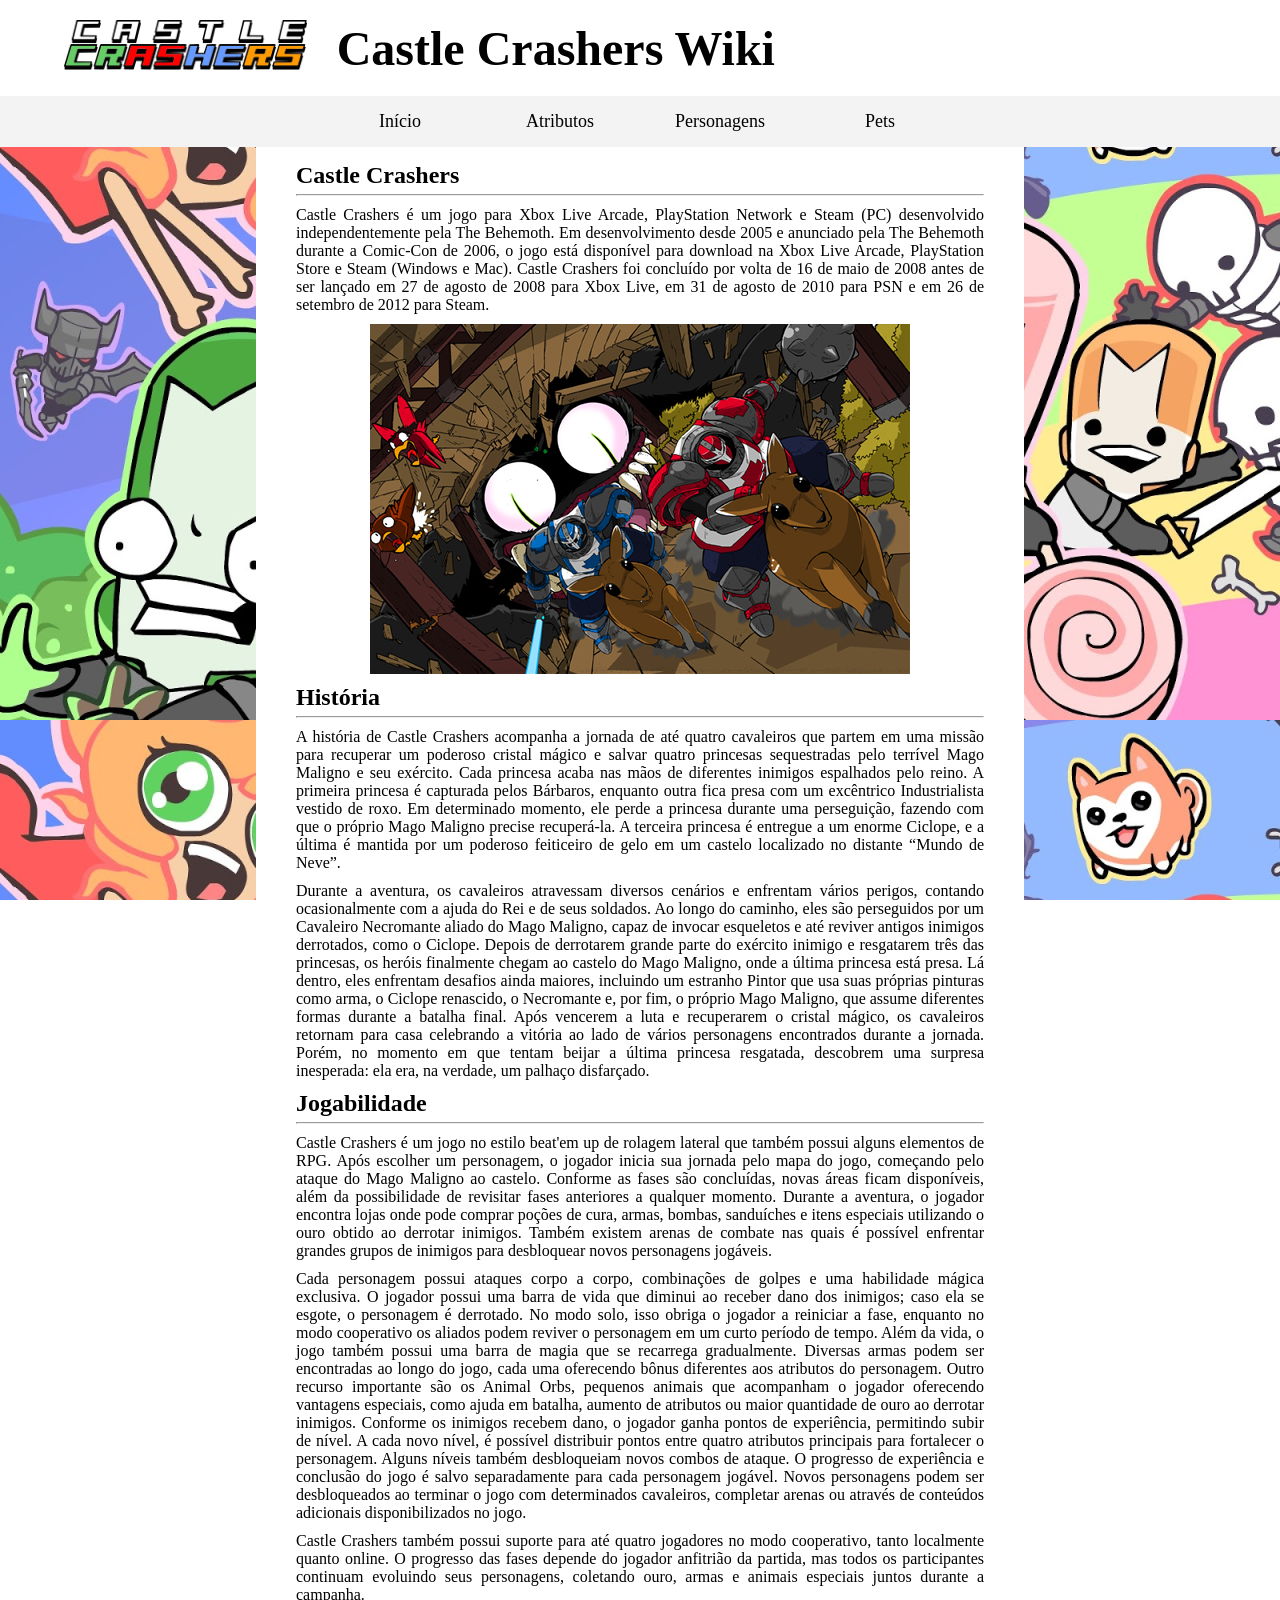
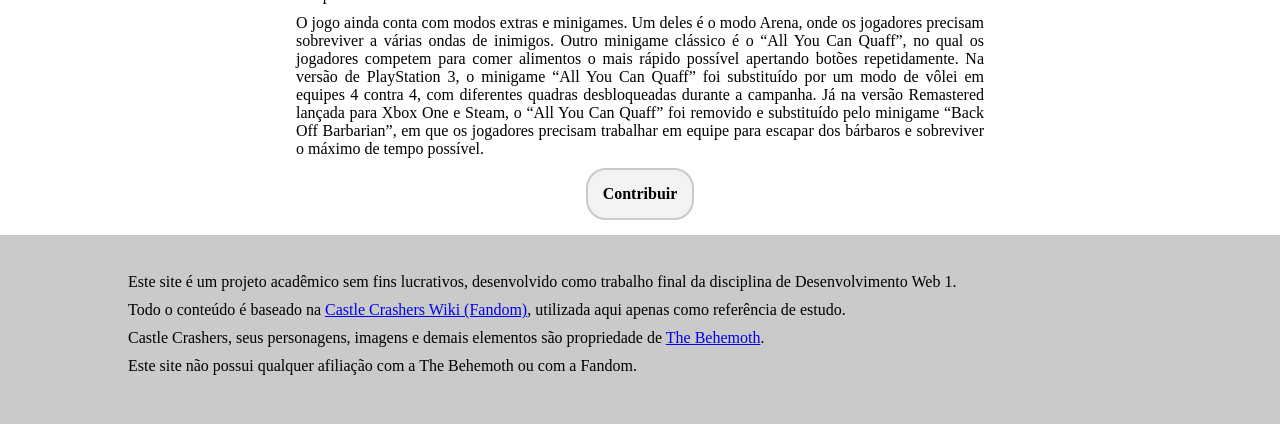
<file: index.html>
<!DOCTYPE html>
<html>
<head>
    <meta charset = "UTF-8">
    <title>Castle Crashers Wiki</title>
    <link rel = "icon" href = "imagens/icone.webp">
    <link rel = "stylesheet" href = "index.css">
</head>
<body>
    
    <header>
        <a href="index.html"><img src="imagens/logo.png" height="50"></a>
        <h1>Castle Crashers Wiki</h1>
    </header>

    <nav>
        <a href="index.html" class="botao">Início</a> 
        <a href="atributos.html" class="botao">Atributos</a>
        <a href="personagens.html" class="botao">Personagens</a>
        <a href="pets.html" class="botao">Pets</a>
    </nav>

    <main>
        <section>
            <h2>Castle Crashers</h2>
            <hr>
            <p>
            Castle Crashers é um jogo para Xbox Live Arcade, PlayStation Network e Steam (PC) desenvolvido independentemente pela The Behemoth. Em desenvolvimento desde 2005 e anunciado pela The Behemoth durante a Comic-Con de 2006, o jogo está disponível para download na Xbox Live Arcade, PlayStation Store e Steam (Windows e Mac). Castle Crashers foi concluído por volta de 16 de maio de 2008 antes de ser lançado em 27 de agosto de 2008 para Xbox Live, em 31 de agosto de 2010 para PSN e em 26 de setembro de 2012 para Steam.
            </p>
            <figure>
                <img src="imagens/imagem-da-pagina-principal.jpg" alt="Imagem ilustrativa de uma fase do jogo com os cavaleiros azul e vermelho em cima de cervos com um vilão do jogo perseguindo eles.">
            </figure>
        </section>

        <section>
            <h2>História</h2>
            <hr>
            <p>
                A história de Castle Crashers acompanha a jornada de até quatro cavaleiros que partem em uma missão para recuperar um poderoso cristal mágico e salvar quatro princesas sequestradas pelo terrível Mago Maligno e seu exército. Cada princesa acaba nas mãos de diferentes inimigos espalhados pelo reino. A primeira princesa é capturada pelos Bárbaros, enquanto outra fica presa com um excêntrico Industrialista vestido de roxo. Em determinado momento, ele perde a princesa durante uma perseguição, fazendo com que o próprio Mago Maligno precise recuperá-la. A terceira princesa é entregue a um enorme Ciclope, e a última é mantida por um poderoso feiticeiro de gelo em um castelo localizado no distante “Mundo de Neve”.
            </p>
            <p>
                Durante a aventura, os cavaleiros atravessam diversos cenários e enfrentam vários perigos, contando ocasionalmente com a ajuda do Rei e de seus soldados. Ao longo do caminho, eles são perseguidos por um Cavaleiro Necromante aliado do Mago Maligno, capaz de invocar esqueletos e até reviver antigos inimigos derrotados, como o Ciclope. Depois de derrotarem grande parte do exército inimigo e resgatarem três das princesas, os heróis finalmente chegam ao castelo do Mago Maligno, onde a última princesa está presa. Lá dentro, eles enfrentam desafios ainda maiores, incluindo um estranho Pintor que usa suas próprias pinturas como arma, o Ciclope renascido, o Necromante e, por fim, o próprio Mago Maligno, que assume diferentes formas durante a batalha final. Após vencerem a luta e recuperarem o cristal mágico, os cavaleiros retornam para casa celebrando a vitória ao lado de vários personagens encontrados durante a jornada. Porém, no momento em que tentam beijar a última princesa resgatada, descobrem uma surpresa inesperada: ela era, na verdade, um palhaço disfarçado.
            </p>
        </section>

        <section>
            <h2>Jogabilidade</h2>
            <hr>
            <p>
                Castle Crashers é um jogo no estilo beat'em up de rolagem lateral que também possui alguns elementos de RPG. Após escolher um personagem, o jogador inicia sua jornada pelo mapa do jogo, começando pelo ataque do Mago Maligno ao castelo. Conforme as fases são concluídas, novas áreas ficam disponíveis, além da possibilidade de revisitar fases anteriores a qualquer momento. Durante a aventura, o jogador encontra lojas onde pode comprar poções de cura, armas, bombas, sanduíches e itens especiais utilizando o ouro obtido ao derrotar inimigos. Também existem arenas de combate nas quais é possível enfrentar grandes grupos de inimigos para desbloquear novos personagens jogáveis.
            </p>
            <p>
                Cada personagem possui ataques corpo a corpo, combinações de golpes e uma habilidade mágica exclusiva. O jogador possui uma barra de vida que diminui ao receber dano dos inimigos; caso ela se esgote, o personagem é derrotado. No modo solo, isso obriga o jogador a reiniciar a fase, enquanto no modo cooperativo os aliados podem reviver o personagem em um curto período de tempo. Além da vida, o jogo também possui uma barra de magia que se recarrega gradualmente. Diversas armas podem ser encontradas ao longo do jogo, cada uma oferecendo bônus diferentes aos atributos do personagem. Outro recurso importante são os Animal Orbs, pequenos animais que acompanham o jogador oferecendo vantagens especiais, como ajuda em batalha, aumento de atributos ou maior quantidade de ouro ao derrotar inimigos. Conforme os inimigos recebem dano, o jogador ganha pontos de experiência, permitindo subir de nível. A cada novo nível, é possível distribuir pontos entre quatro atributos principais para fortalecer o personagem. Alguns níveis também desbloqueiam novos combos de ataque. O progresso de experiência e conclusão do jogo é salvo separadamente para cada personagem jogável. Novos personagens podem ser desbloqueados ao terminar o jogo com determinados cavaleiros, completar arenas ou através de conteúdos adicionais disponibilizados no jogo.
            </p>
            <p>
                Castle Crashers também possui suporte para até quatro jogadores no modo cooperativo, tanto localmente quanto online. O progresso das fases depende do jogador anfitrião da partida, mas todos os participantes continuam evoluindo seus personagens, coletando ouro, armas e animais especiais juntos durante a campanha.
            </p>
            <p>
                O jogo ainda conta com modos extras e minigames. Um deles é o modo Arena, onde os jogadores precisam sobreviver a várias ondas de inimigos. Outro minigame clássico é o “All You Can Quaff”, no qual os jogadores competem para comer alimentos o mais rápido possível apertando botões repetidamente. Na versão de PlayStation 3, o minigame “All You Can Quaff” foi substituído por um modo de vôlei em equipes 4 contra 4, com diferentes quadras desbloqueadas durante a campanha. Já na versão Remastered lançada para Xbox One e Steam, o “All You Can Quaff” foi removido e substituído pelo minigame “Back Off Barbarian”, em que os jogadores precisam trabalhar em equipe para escapar dos bárbaros e sobreviver o máximo de tempo possível.
            </p>
        </section>

        <div class="contribuicao">
            <a href = "cadastro.html">Contribuir</a>
        </div>
    </main>

    <footer>
        <p>Este site é um projeto acadêmico sem fins lucrativos, desenvolvido como trabalho final da disciplina de Desenvolvimento Web 1.</p>
        <p>Todo o conteúdo é baseado na <a href="https://castlecrashers.fandom.com/wiki/Castle_Crashers_Wiki" target="_blank">Castle Crashers Wiki (Fandom)</a>, utilizada aqui apenas como referência de estudo.</p>
        <p>Castle Crashers, seus personagens, imagens e demais elementos são propriedade de <a href="https://www.thebehemoth.com/" target="_blank">The Behemoth</a>.</p>
        <p>Este site não possui qualquer afiliação com a The Behemoth ou com a Fandom.</p>
    </footer>

</body>
</html>
</file>
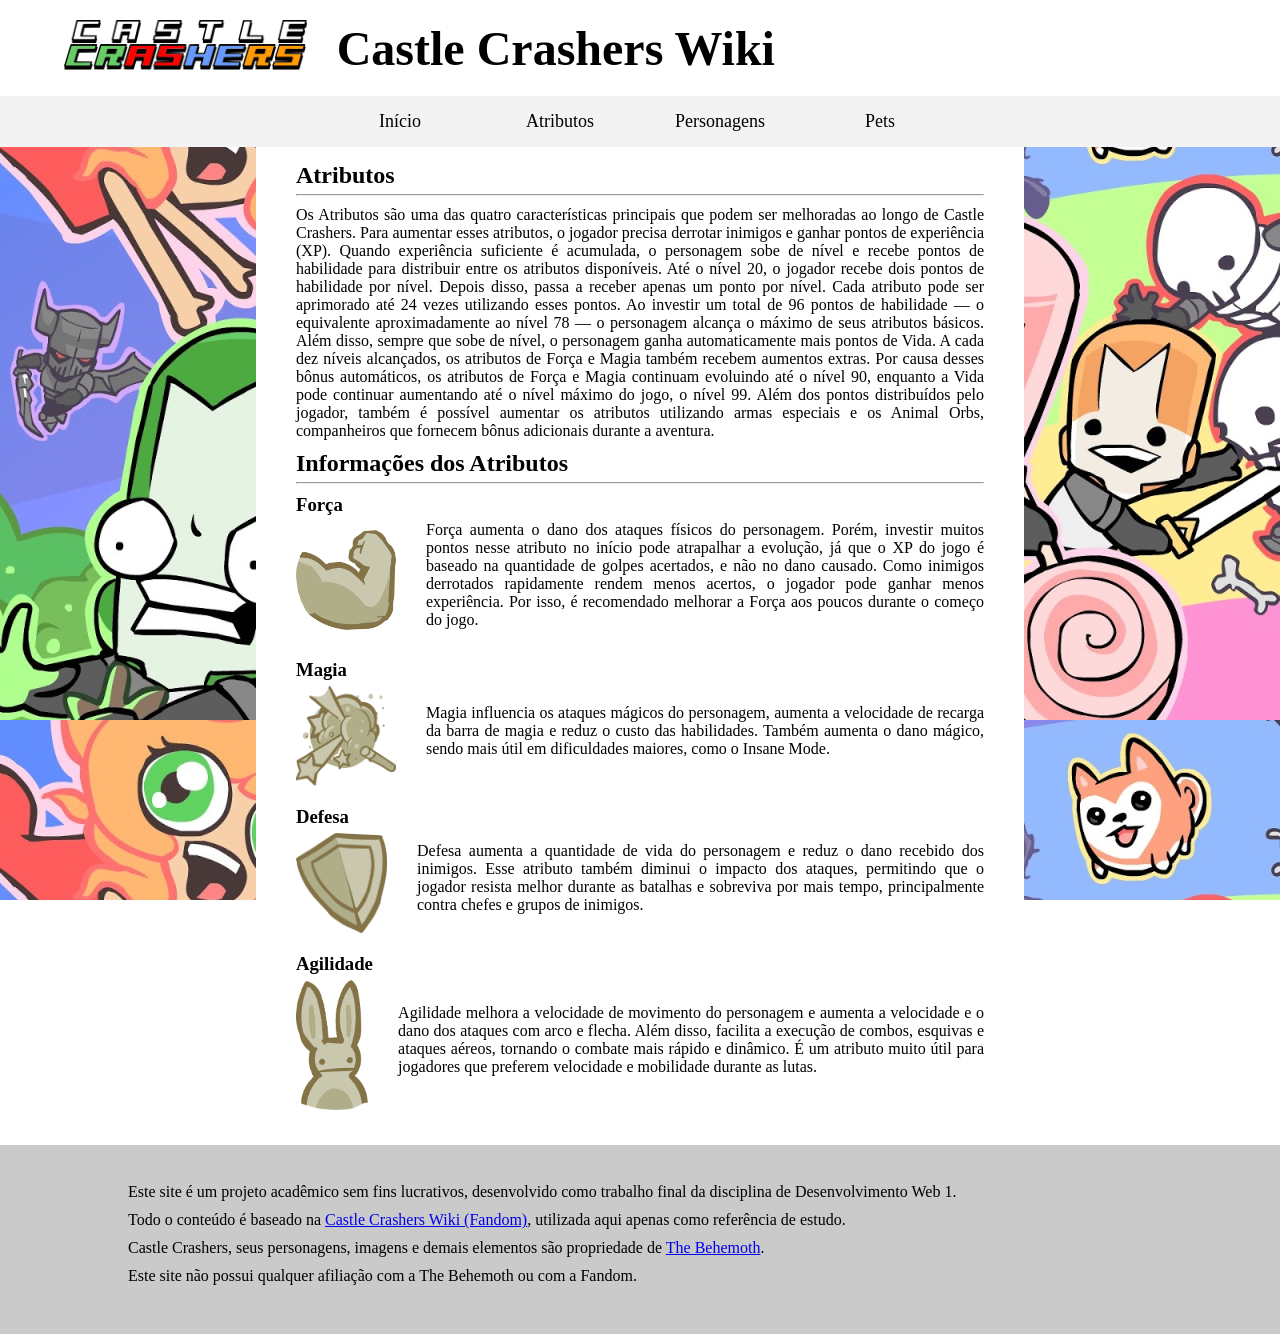
<file: atributos.html>
<!DOCTYPE html>
<html>
<head>
    <meta charset = "UTF-8">
    <title>Castle Crashers Wiki | Atributos</title>
    <link rel = "icon" href = "imagens/icone.webp">
    <link rel = "stylesheet" href = "atributos.css">
</head>
<body>

    <header>
        <a href="index.html"><img src="imagens/logo.png" height="50"></a>
        <h1>Castle Crashers Wiki</h1>
    </header>

    <nav>
        <a href="index.html" class = "botao">Início</a>
        <a href="atributos.html" class="botao">Atributos</a>
        <a href="personagens.html" class = "botao">Personagens</a>
        <a href="pets.html" class = "botao">Pets</a>
    </nav>

    <main>

        <section>
            <h2>Atributos</h2>
            <hr>
            <p>
                Os Atributos são uma das quatro características principais que podem ser melhoradas ao longo de Castle Crashers. Para aumentar esses atributos, o jogador precisa derrotar inimigos e ganhar pontos de experiência (XP). Quando experiência suficiente é acumulada, o personagem sobe de nível e recebe pontos de habilidade para distribuir entre os atributos disponíveis. Até o nível 20, o jogador recebe dois pontos de habilidade por nível. Depois disso, passa a receber apenas um ponto por nível. Cada atributo pode ser aprimorado até 24 vezes utilizando esses pontos. Ao investir um total de 96 pontos de habilidade — o equivalente aproximadamente ao nível 78 — o personagem alcança o máximo de seus atributos básicos. Além disso, sempre que sobe de nível, o personagem ganha automaticamente mais pontos de Vida. A cada dez níveis alcançados, os atributos de Força e Magia também recebem aumentos extras. Por causa desses bônus automáticos, os atributos de Força e Magia continuam evoluindo até o nível 90, enquanto a Vida pode continuar aumentando até o nível máximo do jogo, o nível 99. Além dos pontos distribuídos pelo jogador, também é possível aumentar os atributos utilizando armas especiais e os Animal Orbs, companheiros que fornecem bônus adicionais durante a aventura.
            </p>
        </section>
        
        <section>
            <h2>Informações dos Atributos</h2>
            <hr>

            <h3>Força</h3>
            <div class="atributo forca">
                <img src="imagens/atributos/forca.webp" alt="Imagem de um braço forte, que representa o atributo força." width="100" height="100">
                <p>
                    Força aumenta o dano dos ataques físicos do personagem. Porém, investir muitos pontos nesse atributo no início pode atrapalhar a evolução, já que o XP do jogo é baseado na quantidade de golpes acertados, e não no dano causado. Como inimigos derrotados rapidamente rendem menos acertos, o jogador pode ganhar menos experiência. Por isso, é recomendado melhorar a Força aos poucos durante o começo do jogo.
                </p>
            </div>

            <h3>Magia</h3>
            <div class="atributo magia">
                <img src="imagens/atributos/magia.webp" alt="Imagem de uma varinha e nuvem de fumaça, que representa o atributo magia." width="100" height="100">
                <p>
                Magia influencia os ataques mágicos do personagem, aumenta a velocidade de recarga da barra de magia e reduz o custo das habilidades. Também aumenta o dano mágico, sendo mais útil em dificuldades maiores, como o Insane Mode.
            </p>
            </div>
            
            <h3>Defesa</h3>
            <div class="atributo defesa">
                <img src="imagens/atributos/defesa.webp" alt="Imagem de um escudo, que representa o atributo defesa." width="100" height="100">
                <p>
                Defesa aumenta a quantidade de vida do personagem e reduz o dano recebido dos inimigos. Esse atributo também diminui o impacto dos ataques, permitindo que o jogador resista melhor durante as batalhas e sobreviva por mais tempo, principalmente contra chefes e grupos de inimigos.
            </p>
            </div>

            <h3>Agilidade</h3>
            <div class="atributo agilidade">
                <img src="imagens/atributos/agilidade.webp" alt="Imagem de um coelho, que representa o atributo agilidade." width="100" height="130">
                <p>
                Agilidade melhora a velocidade de movimento do personagem e aumenta a velocidade e o dano dos ataques com arco e flecha. Além disso, facilita a execução de combos, esquivas e ataques aéreos, tornando o combate mais rápido e dinâmico. É um atributo muito útil para jogadores que preferem velocidade e mobilidade durante as lutas.
            </p>
            </div>
            
        </section>

    </main>
    
    <footer>
        <p>Este site é um projeto acadêmico sem fins lucrativos, desenvolvido como trabalho final da disciplina de Desenvolvimento Web 1.</p>
        <p>Todo o conteúdo é baseado na <a href="https://castlecrashers.fandom.com/wiki/Castle_Crashers_Wiki" target="_blank">Castle Crashers Wiki (Fandom)</a>, utilizada aqui apenas como referência de estudo.</p>
        <p>Castle Crashers, seus personagens, imagens e demais elementos são propriedade de <a href="https://www.thebehemoth.com/" target="_blank">The Behemoth</a>.</p>
        <p>Este site não possui qualquer afiliação com a The Behemoth ou com a Fandom.</p>
    </footer>

</body>
</html>
</file>
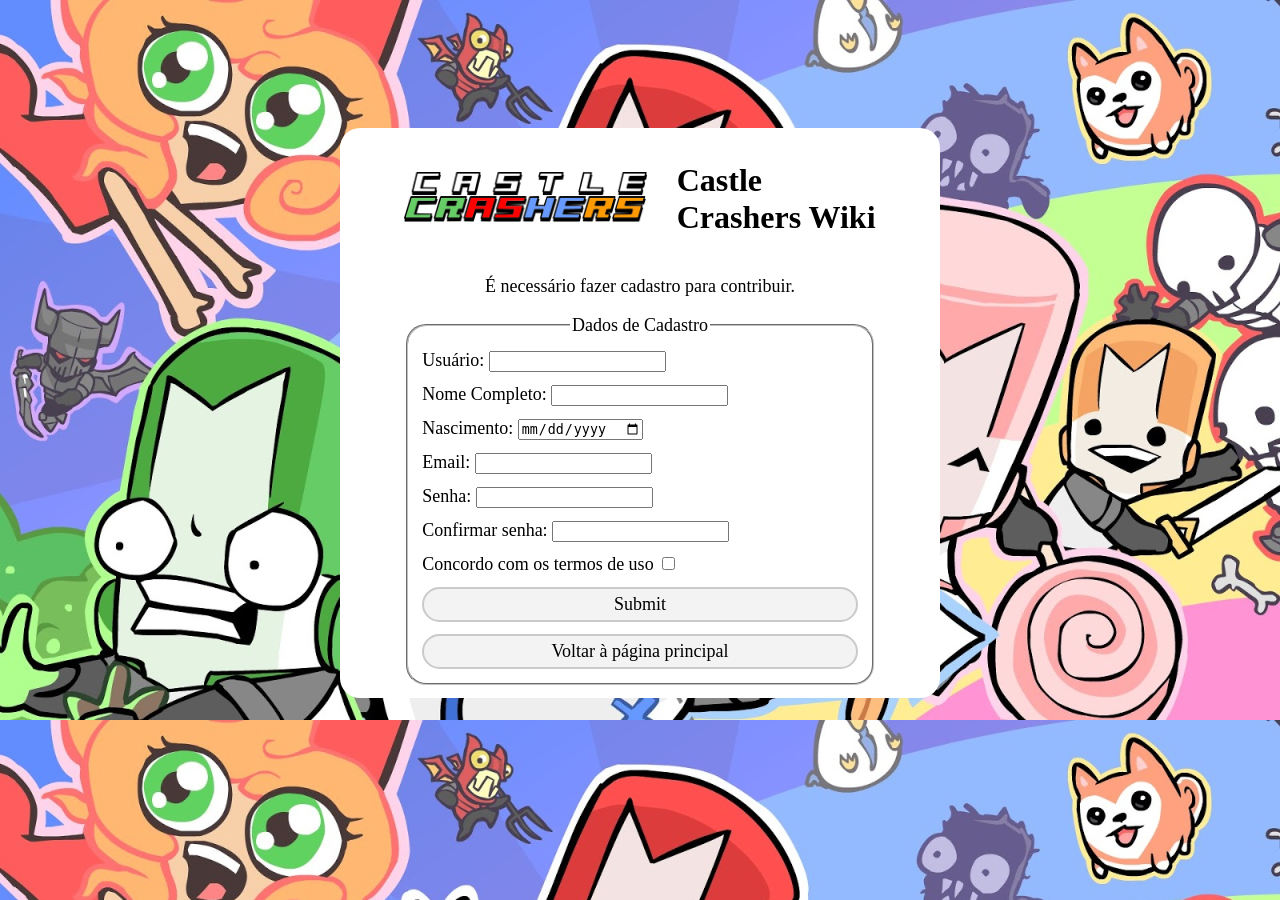
<file: cadastro.html>
<!DOCTYPE html>
<html>
<head>
    <meta charset = "UTF-8">
    <title>Página de Cadastro</title>
    <link rel = "icon" href = "imagens/icone.webp">
    <link rel = "stylesheet" href = "cadastro.css">
</head>
<body>
    <div class="container">

        <header>
            <a href="index.html"><img src="imagens/logo.png" height="50"></a>
            <h1>Castle Crashers Wiki</h1>
        </header>
        
        <main>
            
            <p>É necessário fazer cadastro para contribuir.</p>
            
            <form method="post">
                <fieldset>

                    <legend>Dados de Cadastro</legend>

                    <label>Usuário: <input type = "text" required></label>

                    <label>Nome Completo: <input type = "text" required></label>

                    <label>Nascimento: <input type = "date" required></label>

                    <label>Email: <input type = "email" required></label>

                    <label>Senha: <input type = "password" required></label>

                    <label>Confirmar senha: <input type = "password" required></label>

                    <label>Concordo com os termos de uso <input type = "checkbox" required></label>

                    <input type="submit" id="enviar">

                    <a href="index.html">Voltar à página principal</a>

                </fieldset>

            </form>

        </main>

    </div>
</body>
</html>
</file>
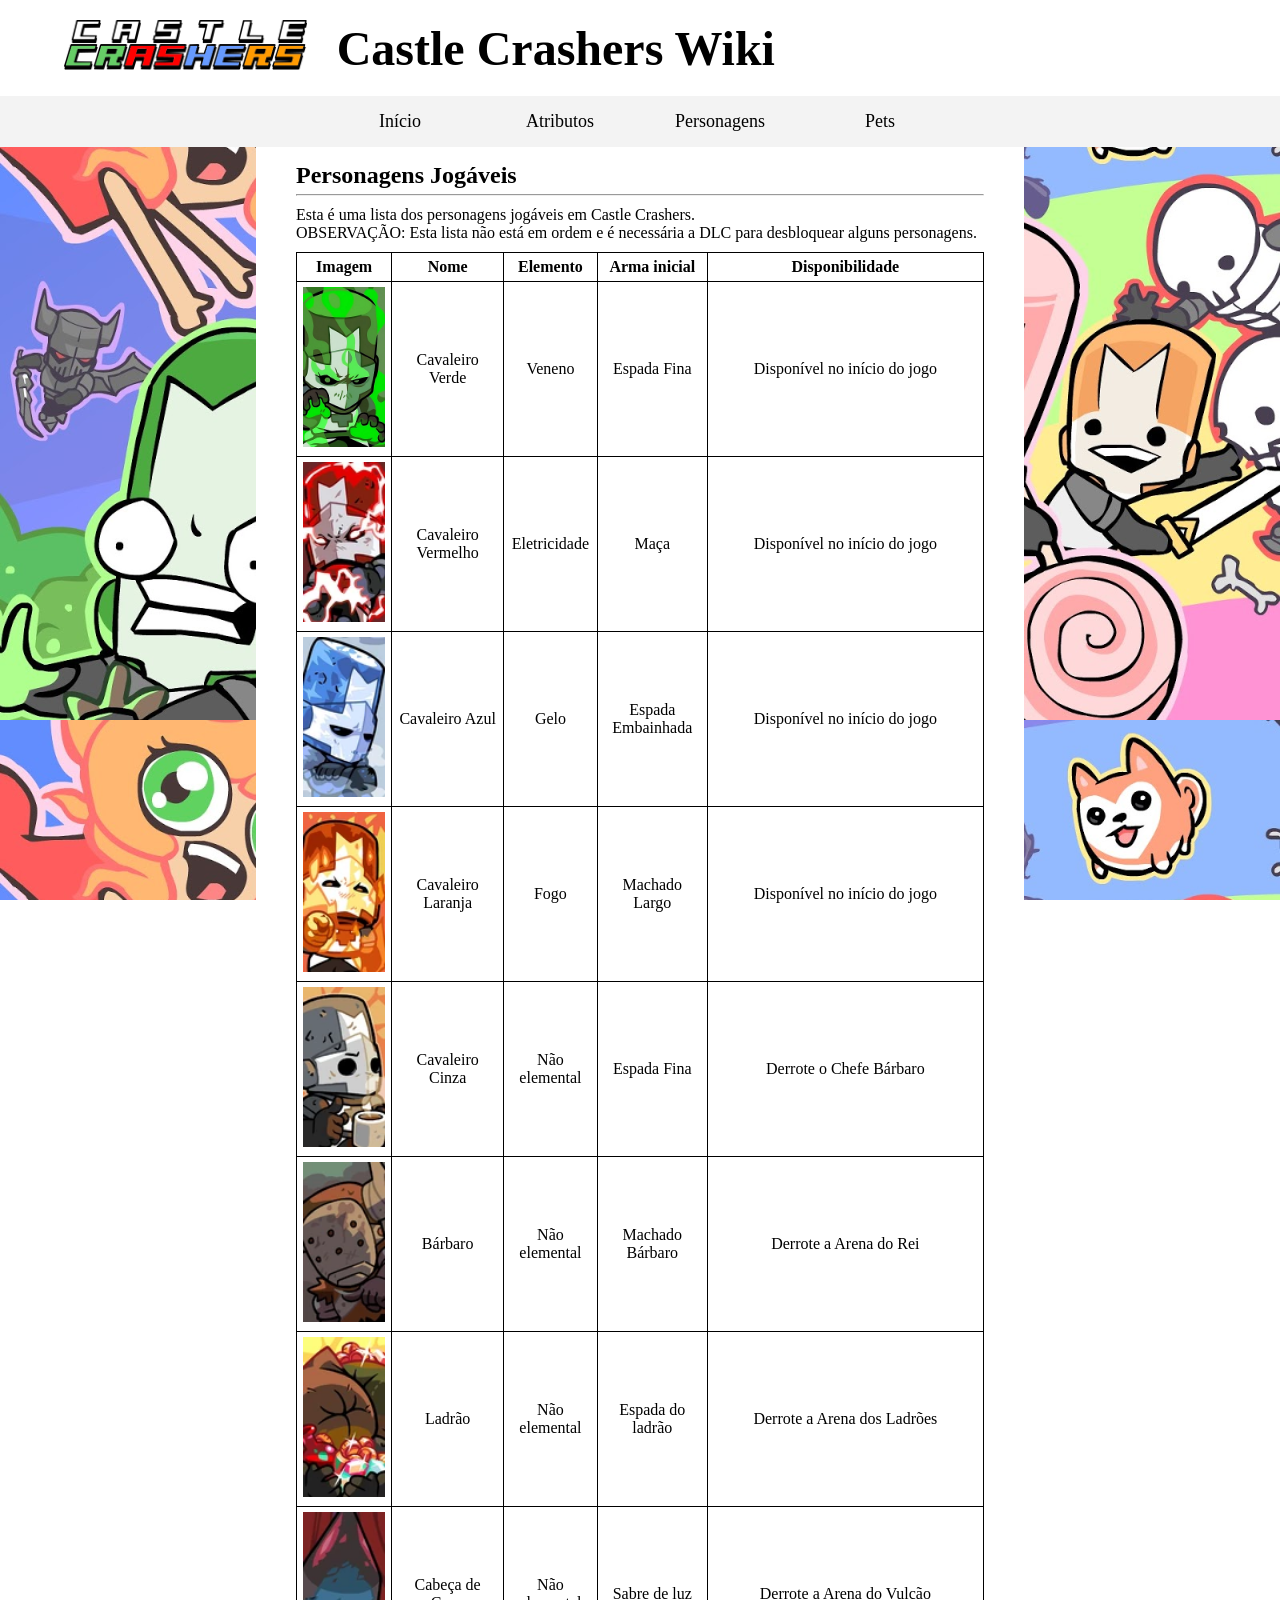
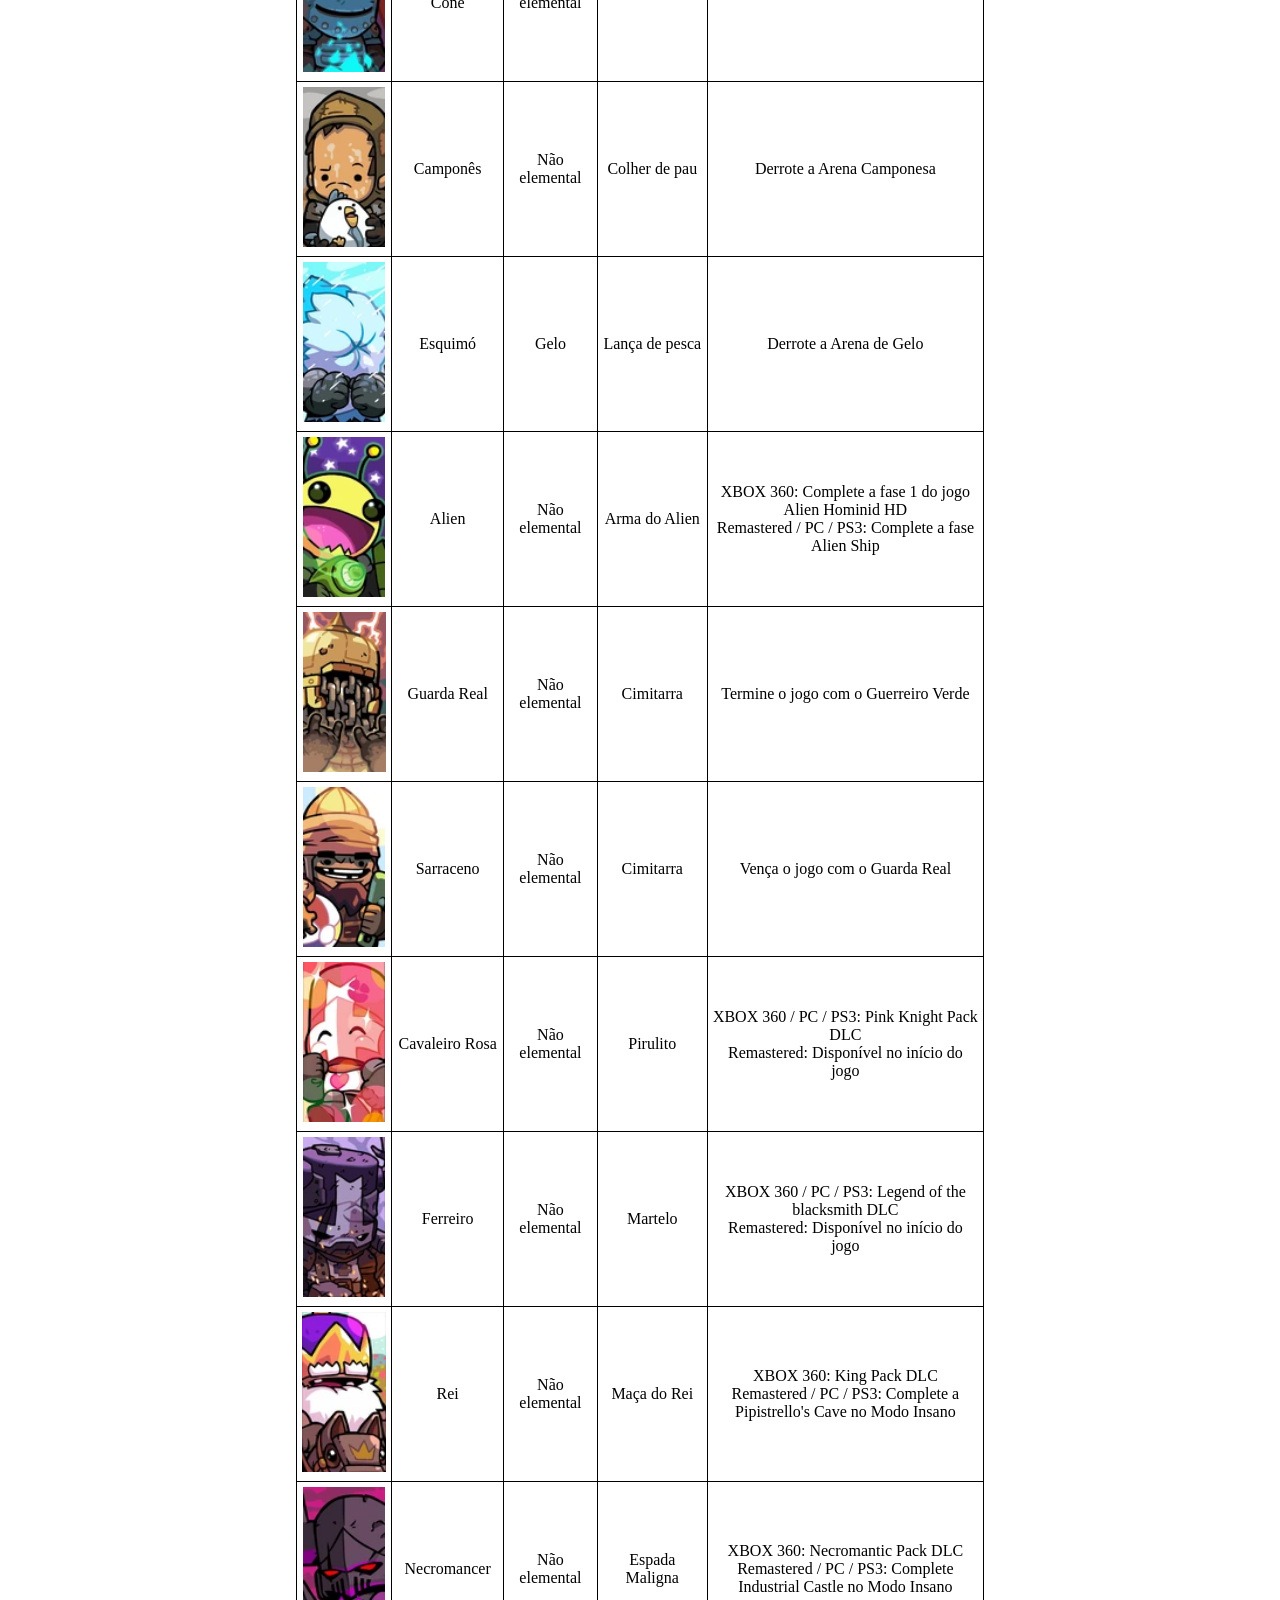
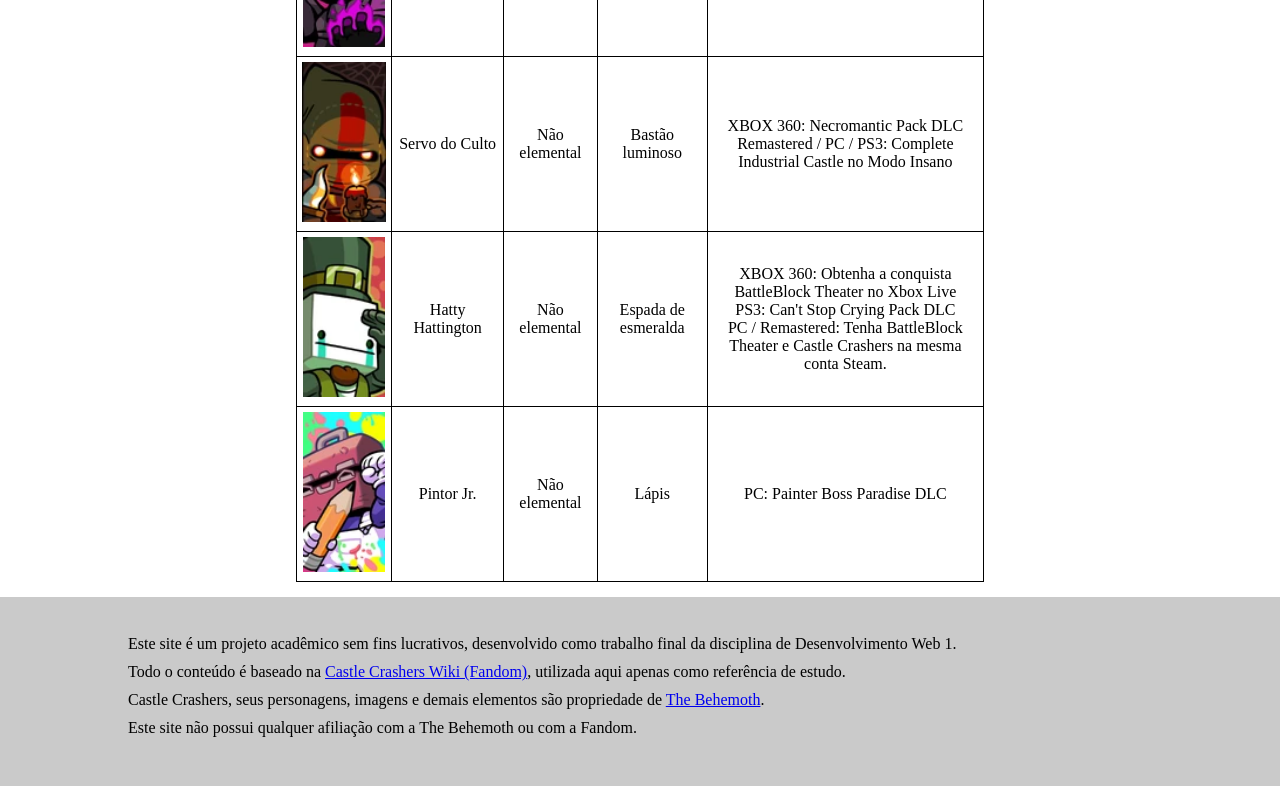
<file: personagens.html>
<!DOCTYPE html>
<html>
<head>
    <meta charset = "UTF-8">
    <title>Castle Crashers Wiki | Personagens</title>
    <link rel = "icon" href = "imagens/icone.webp">
    <link rel = "stylesheet" href = "personagens.css">
</head>
<body>
    
    <header>
        <a href="index.html"><img src="imagens/logo.png" height="50"></a>
        <h1>Castle Crashers Wiki</h1>
    </header>

    <nav>
        <a href="index.html" class = "botao">Início</a>
        <a href="atributos.html" class = "botao">Atributos</a>
        <a href="personagens.html" class="botao">Personagens</a>
        <a href="pets.html" class = "botao">Pets</a>
    </nav>

    <main>

        <h2>Personagens Jogáveis</h2>
        <hr>
        <p>
            Esta é uma lista dos personagens jogáveis em Castle Crashers.
            <br>
            OBSERVAÇÃO: Esta lista não está em ordem e é necessária a DLC para desbloquear alguns personagens.
        </p>
        <div class="conteudo-tabela">
            <table class = "tabela">
                <tr>
                    <th>Imagem</th>
                    <th>Nome</th>
                    <th>Elemento</th>
                    <th>Arma inicial</th>
                    <th>Disponibilidade</th>
                </tr>
                <tr>
                    <td><img src="imagens/personagens/cavaleiro_verde_img.webp" alt="Imagem do Cavaleiro Verde" height="160"></td>
                    <td>Cavaleiro Verde</td>
                    <td>Veneno</td>
                    <td>Espada Fina</td>
                    <td>Disponível no início do jogo</td>
                </tr>
                <tr>
                    <td><img src="imagens/personagens/cavaleiro_vermelho_img.webp" alt="Imagem do Cavaleiro Vermelho" height="160"></td>
                    <td>Cavaleiro Vermelho</td>
                    <td>Eletricidade</td>
                    <td>Maça</td>
                    <td>Disponível no início do jogo</td>
                </tr>
                <tr>
                    <td><img src="imagens/personagens/cavaleiro_azul_img.webp" alt="Imagem do Cavaleiro Azul" height="160"></td>
                    <td>Cavaleiro Azul</td>
                    <td>Gelo</td>
                    <td>Espada Embainhada</td>
                    <td>Disponível no início do jogo</td>
                </tr>
                <tr>
                    <td><img src="imagens/personagens/cavaleiro_laranja_img.webp" alt="Imagem do Cavaleiro Laranja" height="160"></td>
                    <td>Cavaleiro Laranja</td>
                    <td>Fogo</td>
                    <td>Machado Largo</td>
                    <td>Disponível no início do jogo</td>
                </tr>
                <tr>
                    <td><img src="imagens/personagens/cavaleiro_cinza_img.webp" alt="Imagem do Cavaleiro Cinza" height="160"></td>
                    <td>Cavaleiro Cinza</td>
                    <td>Não elemental</td>
                    <td>Espada Fina</td>
                    <td>Derrote o Chefe Bárbaro</td>
                </tr>
                <tr>
                    <td><img src="imagens/personagens/barbaro_img.webp" alt="Imagem do Bárbaro" height="160"></td>
                    <td>Bárbaro</td>
                    <td>Não elemental</td>
                    <td>Machado Bárbaro</td>
                    <td>Derrote a Arena do Rei</td>
                </tr>
                <tr>
                    <td><img src="imagens/personagens/ladrao_img.webp" alt="Imagem do Ladrão" height="160"></td>
                    <td>Ladrão</td>
                    <td>Não elemental</td>
                    <td>Espada do ladrão</td>
                    <td>Derrote a Arena dos Ladrões</td>
                </tr>
                <tr>
                    <td><img src="imagens/personagens/cabeca_de_cone_img.webp" alt="Imagem do Cabeça de Cone" height="160"></td>
                    <td>Cabeça de Cone</td>
                    <td>Não elemental</td>
                    <td>Sabre de luz</td>
                    <td>Derrote a Arena do Vulcão</td>
                </tr>
                <tr>
                    <td><img src="imagens/personagens/campones_img.webp" alt="Imagem do Camponês" height="160"></td>
                    <td>Camponês</td>
                    <td>Não elemental</td>
                    <td>Colher de pau</td>
                    <td>Derrote a Arena Camponesa</td>
                </tr>
                <tr>
                    <td><img src="imagens/personagens/esquimo_img.webp" alt="Imagem do Esquimó" height="160"></td>
                    <td>Esquimó</td>
                    <td>Gelo</td>
                    <td>Lança de pesca</td>
                    <td>Derrote a Arena de Gelo</td>
                </tr>
                <tr>
                    <td><img src="imagens/personagens/alien_img.webp" alt="Imagem do Alien" height="160"></td>
                    <td>Alien</td>
                    <td>Não elemental</td>
                    <td>Arma do Alien</td>
                    <td>
                        XBOX 360: Complete a fase 1 do jogo Alien Hominid HD
                        <br>
                        Remastered / PC / PS3: Complete a fase Alien Ship
                    </td>
                </tr>
                <tr>
                    <td><img src="imagens/personagens/guarda_real_img.webp" alt="Imagem do Guarda Real" height="160"></td>
                    <td>Guarda Real</td>
                    <td>Não elemental</td>
                    <td>Cimitarra</td>
                    <td>Termine o jogo com o Guerreiro Verde</td>
                </tr>
                <tr>
                    <td><img src="imagens/personagens/sarraceno_img.webp" alt="Imagem do Sarraceno" height="160"></td>
                    <td>Sarraceno</td>
                    <td>Não elemental</td>
                    <td>Cimitarra</td>
                    <td>Vença o jogo com o Guarda Real</td>
                </tr>
                <tr>
                    <td><img src="imagens/personagens/cavaleiro_rosa_img.webp" alt="Imagem do Cavaleiro Rosa" height="160"></td>
                    <td>Cavaleiro Rosa</td>
                    <td>Não elemental</td>
                    <td>Pirulito</td>
                    <td>
                        XBOX 360 / PC / PS3: Pink Knight Pack DLC
                        <br>
                        Remastered: Disponível no início do jogo
                    </td>
                </tr>
                <tr>
                    <td><img src="imagens/personagens/ferreiro_img.webp" alt="Imagem do Ferreiro" height="160"></td>
                    <td>Ferreiro</td>
                    <td>Não elemental</td>
                    <td>Martelo</td>
                    <td>
                        XBOX 360 / PC / PS3: Legend of the blacksmith DLC
                        <br>
                        Remastered: Disponível no início do jogo
                    </td>
                </tr>
                <tr>
                    <td><img src="imagens/personagens/rei_img.webp" alt="Imagem do Rei" height="160"></td>
                    <td>Rei</td>
                    <td>Não elemental</td>
                    <td>Maça do Rei</td>
                    <td>
                        XBOX 360: King Pack DLC
                        <br>
                        Remastered / PC / PS3: Complete a Pipistrello's Cave no Modo Insano
                    </td>
                </tr>
                <tr>
                    <td><img src="imagens/personagens/necromancer_img.webp" alt="Imagem do Necromancer" height="160"></td>
                    <td>Necromancer</td>
                    <td>Não elemental</td>
                    <td>Espada Maligna</td>
                    <td>
                        XBOX 360: Necromantic Pack DLC
                        <br>
                        Remastered / PC / PS3: Complete Industrial Castle no Modo Insano
                    </td>
                </tr>
                <tr>
                    <td><img src="imagens/personagens/servo_do_culto_img.webp" alt="Imagem do Servo do Culto" height="160"></td>
                    <td>Servo do Culto</td>
                    <td>Não elemental</td>
                    <td>Bastão luminoso</td>
                    <td>
                        XBOX 360: Necromantic Pack DLC
                        <br>
                        Remastered / PC / PS3: Complete Industrial Castle no Modo Insano
                    </td>
                </tr>
                <tr>
                    <td><img src="imagens/personagens/hatty_hattington_img.webp" alt="Imagem do Hatty Hattington" height="160"></td>
                    <td>Hatty Hattington</td>
                    <td>Não elemental</td>
                    <td>Espada de esmeralda</td>
                    <td>
                        XBOX 360: Obtenha a conquista BattleBlock Theater no Xbox Live
                        <br>
                        PS3: Can't Stop Crying Pack DLC
                        <br>
                        PC / Remastered: Tenha BattleBlock Theater e Castle Crashers na mesma conta Steam.
                    </td>
                </tr>
                <tr>
                    <td><img src="imagens/personagens/pintor_jr_img.webp" alt="Imagem do Pintor Jr" height="160"></td>
                    <td>Pintor Jr.</td>
                    <td>Não elemental</td>
                    <td>Lápis</td>
                    <td>
                        PC: Painter Boss Paradise DLC
                    </td>
                </tr>
            </table>
        </div>

    </main>

    <footer>
        <p>Este site é um projeto acadêmico sem fins lucrativos, desenvolvido como trabalho final da disciplina de Desenvolvimento Web 1.</p>
        <p>Todo o conteúdo é baseado na <a href="https://castlecrashers.fandom.com/wiki/Castle_Crashers_Wiki" target="_blank">Castle Crashers Wiki (Fandom)</a>, utilizada aqui apenas como referência de estudo.</p>
        <p>Castle Crashers, seus personagens, imagens e demais elementos são propriedade de <a href="https://www.thebehemoth.com/" target="_blank">The Behemoth</a>.</p>
        <p>Este site não possui qualquer afiliação com a The Behemoth ou com a Fandom.</p>
    </footer>
    
</body>
</html>
</file>
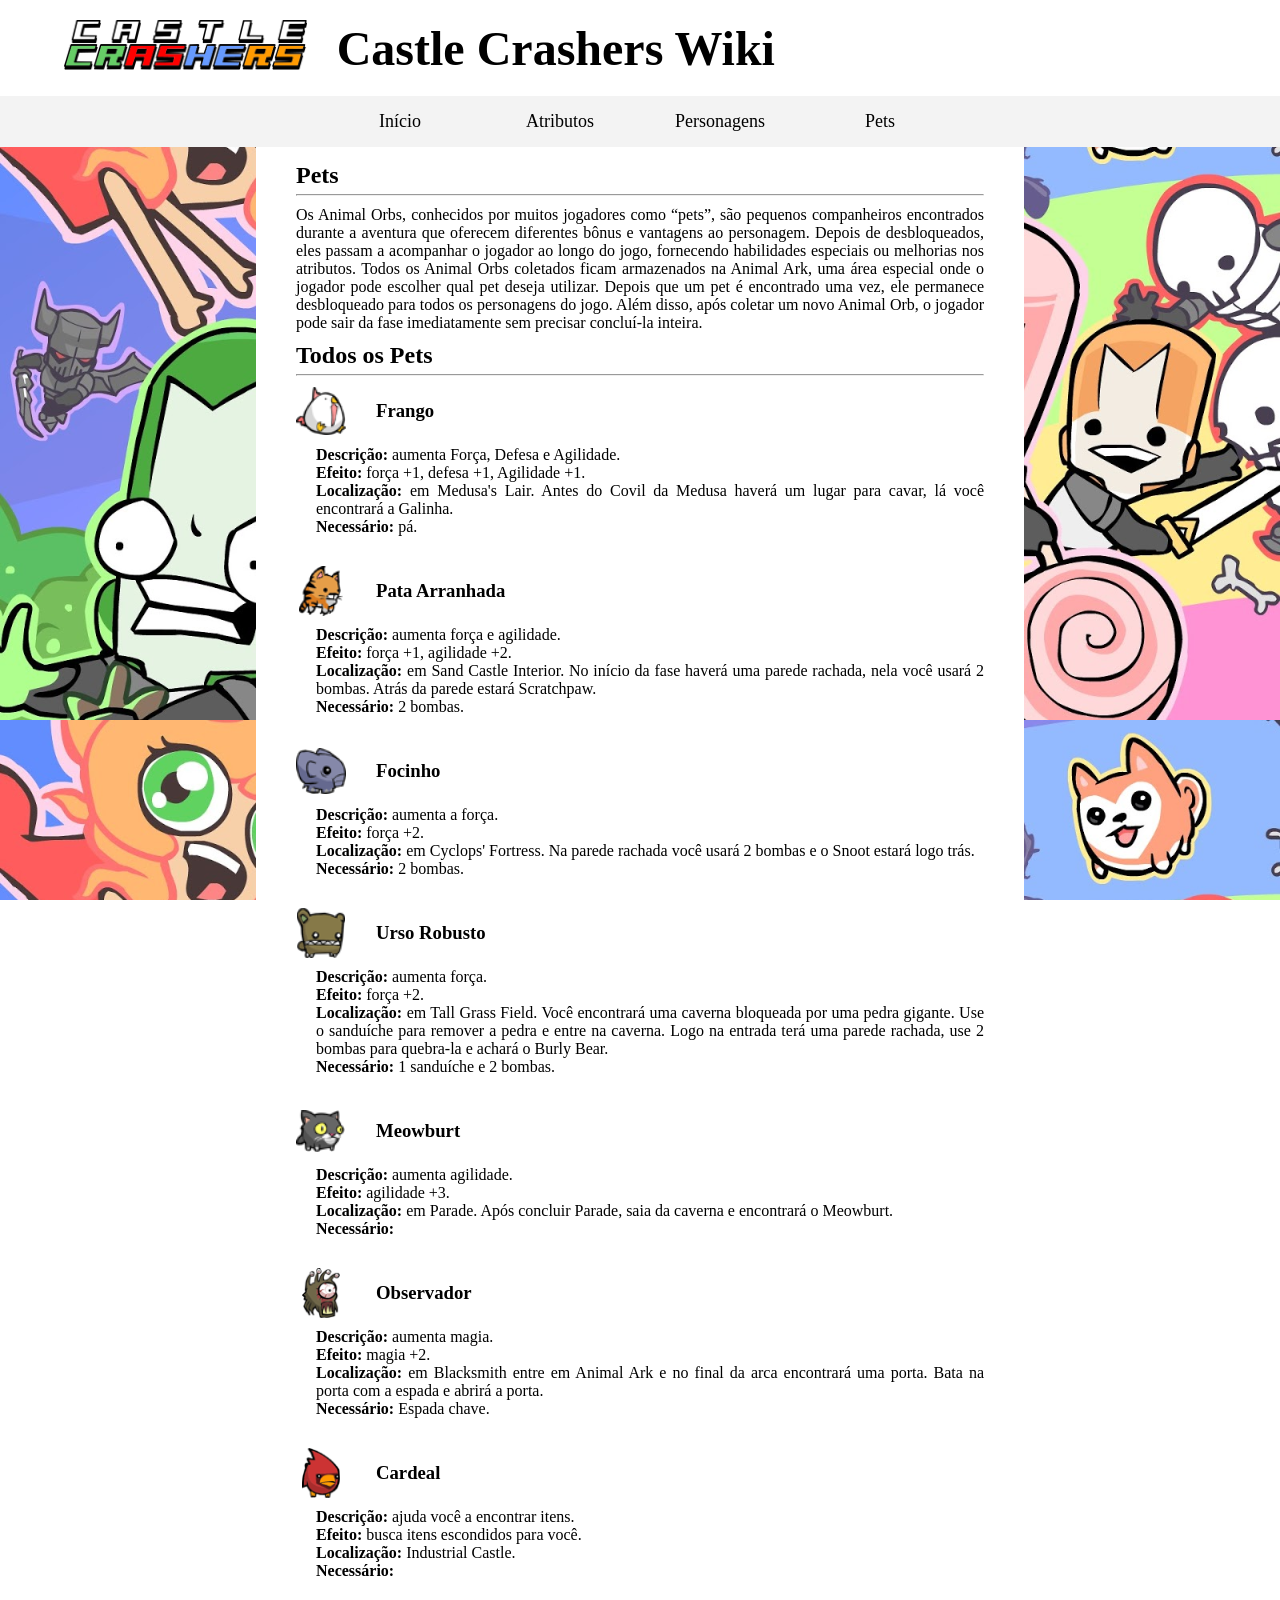
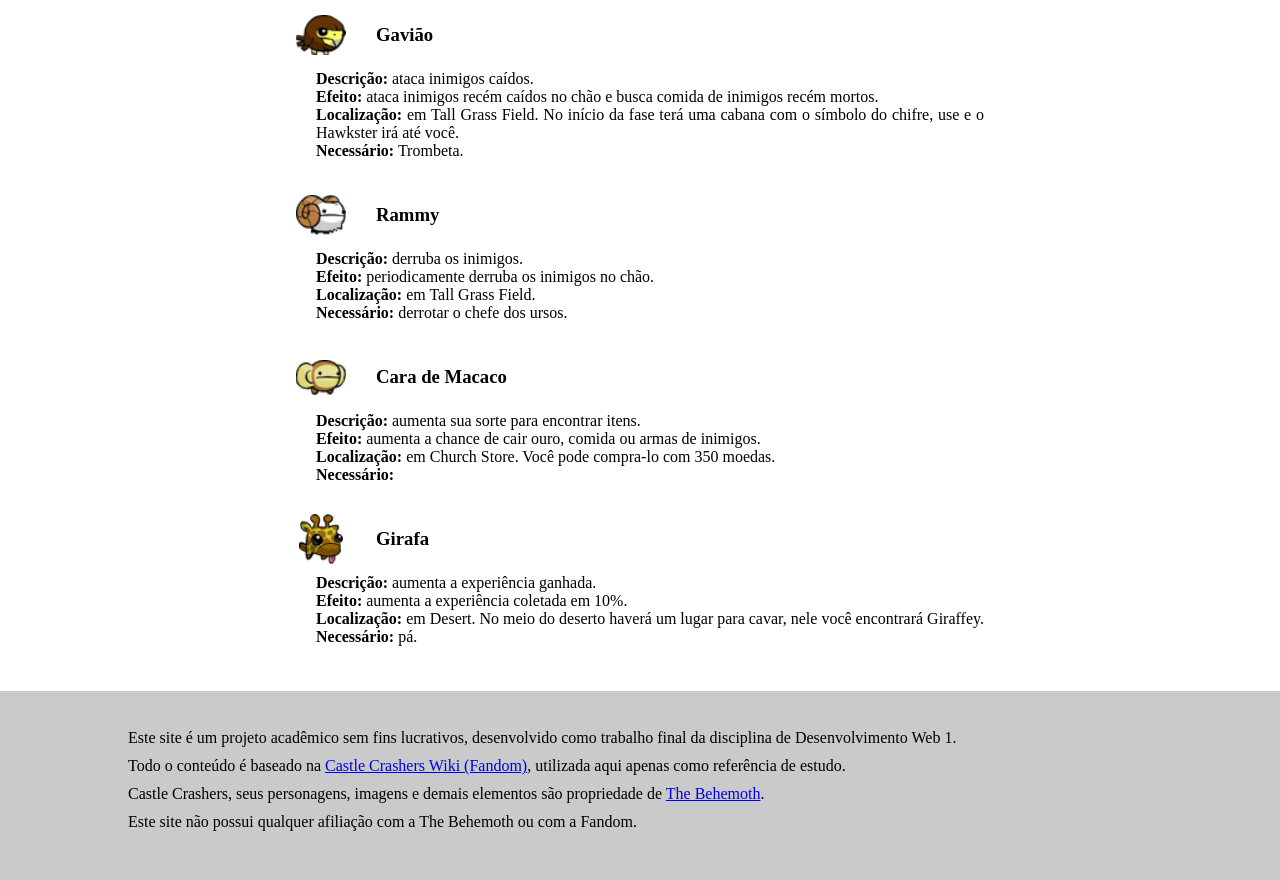
<file: pets.html>
<!DOCTYPE html>
<html>
<head>
    <meta charset = "UTF-8">
    <title>Castle Crashers Wiki | Pets</title>
    <link rel = "icon" href = "imagens/icone.webp">
    <link rel = "stylesheet" href = "pets.css">
</head>
<body>

    <header>
        <a href="index.html"><img src="imagens/logo.png" height="50"></a>
        <h1>Castle Crashers Wiki</h1>
    </header>

    <nav>
        <a href="index.html" class = "botao">Início</a>
        <a href="atributos.html" class = "botao">Atributos</a>
        <a href="personagens.html" class = "botao">Personagens</a>
        <a href="pets.html" class="botao">Pets</a>
    </nav>

    <main>

        <section>
            <h2>Pets</h2>
            <hr>
            <p>
                Os Animal Orbs, conhecidos por muitos jogadores como “pets”, são pequenos companheiros encontrados durante a aventura que oferecem diferentes bônus e vantagens ao personagem. Depois de desbloqueados, eles passam a acompanhar o jogador ao longo do jogo, fornecendo habilidades especiais ou melhorias nos atributos. Todos os Animal Orbs coletados ficam armazenados na Animal Ark, uma área especial onde o jogador pode escolher qual pet deseja utilizar. Depois que um pet é encontrado uma vez, ele permanece desbloqueado para todos os personagens do jogo. Além disso, após coletar um novo Animal Orb, o jogador pode sair da fase imediatamente sem precisar concluí-la inteira.
            </p>
        </section>

        <section>
            <h2>Todos os Pets</h2>
            <hr>

            <div class="pet titulo">
                <img src="imagens/pets/o_frango.webp" alt="Imagem do orbe animal Frango">
                <h3>Frango</h3>
            </div>
            <div class="pet informacoes">
                <ul>
                    <li>
                        <strong>Descrição:</strong>
                        aumenta Força, Defesa e Agilidade.
                    </li>
                    <li>
                        <strong>Efeito:</strong>
                        força +1, defesa +1, Agilidade +1.
                    </li>
                    <li>
                        <strong>Localização:</strong>
                        em Medusa's Lair. Antes do Covil da Medusa haverá um lugar para cavar, lá você encontrará a Galinha.
                    </li>
                    <li>
                        <strong>Necessário:</strong>
                        pá.
                    </li>
                </ul>
            </div>

            <div class="pet titulo">
                <img src="imagens/pets/pata_arranhada.webp" alt="Imagem do orbe animal Pata Arranhada">
                <h3>Pata Arranhada</h3>
            </div>
            <div class="pet informacoes">
                <ul>
                    <li>
                        <strong>Descrição: </strong>
                        aumenta força e agilidade.
                    </li>
                    <li>
                        <strong>Efeito:</strong>
                        força +1, agilidade +2.
                    </li>
                    <li>
                        <strong>Localização:</strong>
                        em Sand Castle Interior. No início da fase haverá uma parede rachada, nela você usará 2 bombas. Atrás da parede estará Scratchpaw.
                    </li>
                    <li>
                        <strong>Necessário:</strong>
                        2 bombas.
                    </li>
                </ul>
            </div>

            <div class="pet titulo">
                <img src="imagens/pets/focinho.webp" alt="Imagem do orbe animal Focinho">
                <h3>Focinho</h3>
            </div>
            <div class="pet informacoes">
                <ul>
                    <li>
                        <strong>Descrição: </strong>
                        aumenta a força.
                    </li>
                    <li>
                        <strong>Efeito:</strong>
                        força +2.
                    </li>
                    <li>
                        <strong>Localização:</strong>
                        em Cyclops' Fortress. Na parede rachada você usará 2 bombas e o Snoot estará logo trás.
                    </li>
                    <li>
                        <strong>Necessário:</strong>
                        2 bombas.
                    </li>
                </ul>
            </div>

            <div class="pet titulo">
                <img src="imagens/pets/urso_robusto.webp" alt="Imagem do orbe animal Urso Robusto">
                <h3>Urso Robusto</h3>
            </div>
            <div class="pet informacoes">
                <ul>
                    <li>
                        <strong>Descrição: </strong>
                        aumenta força.
                    </li>
                    <li>
                        <strong>Efeito:</strong>
                        força +2.
                    </li>
                    <li>
                        <strong>Localização:</strong>
                        em Tall Grass Field. Você encontrará uma caverna bloqueada por uma pedra gigante. Use o sanduíche para remover a pedra e entre na caverna. Logo na entrada terá uma parede rachada, use 2 bombas para quebra-la e achará o Burly Bear. 
                    </li>
                    <li>
                        <strong>Necessário:</strong>
                        1 sanduíche e 2 bombas.
                    </li>
                </ul>
            </div>

            <div class="pet titulo">
                <img src="imagens/pets/meowburt.webp" alt="Imagem do orbe animal Meowburt">
                <h3>Meowburt</h3>
            </div>
            <div class="pet informacoes">
                <ul>
                    <li>
                        <strong>Descrição: </strong>
                        aumenta agilidade.
                    </li>
                    <li>
                        <strong>Efeito:</strong>
                        agilidade +3.
                    </li>
                    <li>
                        <strong>Localização:</strong>
                        em Parade. Após concluir Parade, saia da caverna e encontrará o Meowburt.
                    </li>
                    <li>
                        <strong>Necessário:</strong>
                    </li>
                </ul>
            </div>

            <div class="pet titulo">
                <img src="imagens/pets/observador.webp" alt="Imagem do orbe animal Observador">
                <h3>Observador</h3>
            </div>
            <div class="pet informacoes">
                <ul>
                    <li>
                        <strong>Descrição: </strong>
                        aumenta magia.
                    </li>
                    <li>
                        <strong>Efeito:</strong>
                        magia +2.
                    </li>
                    <li>
                        <strong>Localização:</strong>
                        em Blacksmith entre em Animal Ark e no final da arca encontrará uma porta. Bata na porta com a espada e abrirá a porta.
                    </li>
                    <li>
                        <strong>Necessário:</strong>
                        Espada chave.
                    </li>
                </ul>
            </div>

            <div class="pet titulo">
                <img src="imagens/pets/cardeal.webp" alt="Imagem do orbe animal Cardeal">
                <h3>Cardeal</h3>
            </div>
            <div class="pet informacoes">
                <ul>
                    <li>
                        <strong>Descrição: </strong>
                        ajuda você a encontrar itens.
                    </li>
                    <li>
                        <strong>Efeito:</strong>
                        busca itens escondidos para você.
                    </li>
                    <li>
                        <strong>Localização:</strong>
                        Industrial Castle.
                    </li>
                    <li>
                        <strong>Necessário:</strong>
                    </li>
                </ul>
            </div>

            <div class="pet titulo">
                <img src="imagens/pets/gaviao.webp" alt="Imagem do orbe animal Gavião">
                <h3>Gavião</h3>
            </div>
            <div class="pet informacoes">
                <ul>
                    <li>
                        <strong>Descrição: </strong>
                        ataca inimigos caídos.
                    </li>
                    <li>
                        <strong>Efeito:</strong>
                        ataca inimigos recém caídos no chão e busca comida de inimigos recém mortos.
                    </li>
                    <li>
                        <strong>Localização:</strong>
                        em Tall Grass Field. No início da fase terá uma cabana com o símbolo do chifre, use e o Hawkster irá até você.
                    </li>
                    <li>
                        <strong>Necessário:</strong>
                        Trombeta.
                    </li>
                </ul>
            </div>

            <div class="pet titulo">
                <img src="imagens/pets/rammy.webp" alt="Imagem do orbe animal Rammy">
                <h3>Rammy</h3>
            </div>
            <div class="pet informacoes">
                <ul>
                    <li>
                        <strong>Descrição: </strong>
                        derruba os inimigos.
                    </li>
                    <li>
                        <strong>Efeito:</strong>
                        periodicamente derruba os inimigos no chão.
                    </li>
                    <li>
                        <strong>Localização:</strong>
                        em Tall Grass Field.
                    </li>
                    <li>
                        <strong>Necessário:</strong>
                        derrotar o chefe dos ursos.
                    </li>
                </ul>
            </div>

            <div class="pet titulo">
                <img src="imagens/pets/cara_de_macaco.webp" alt="Imagem do orbe animal Cara de Macaco">
                <h3>Cara de Macaco</h3>
            </div>
            <div class="pet informacoes">
                <ul>
                    <li>
                        <strong>Descrição: </strong>
                        aumenta sua sorte para encontrar itens.
                    </li>
                    <li>
                        <strong>Efeito:</strong>
                        aumenta a chance de cair ouro, comida ou armas de inimigos.
                    </li>
                    <li>
                        <strong>Localização:</strong>
                        em Church Store. Você pode compra-lo com 350 moedas.
                    </li>
                    <li>
                        <strong>Necessário:</strong>
                    </li>
                </ul>
            </div>

            <div class="pet titulo">
                <img src="imagens/pets/girafa.webp" alt="Imagem do orbe animal Girafa">
                <h3>Girafa</h3>
            </div>
            <div class="pet informacoes">
                <ul>
                    <li>
                        <strong>Descrição: </strong>
                        aumenta a experiência ganhada.
                    </li>
                    <li>
                        <strong>Efeito:</strong>
                        aumenta a experiência coletada em 10%.
                    </li>
                    <li>
                        <strong>Localização:</strong>
                        em Desert. No meio do deserto haverá um lugar para cavar, nele você encontrará Giraffey.
                    </li>
                    <li>
                        <strong>Necessário:</strong>
                        pá.
                    </li>
                </ul>
            </div>
        </section>
    

    </main>
    
    <footer>
        <p>Este site é um projeto acadêmico sem fins lucrativos, desenvolvido como trabalho final da disciplina de Desenvolvimento Web 1.</p>
        <p>Todo o conteúdo é baseado na <a href="https://castlecrashers.fandom.com/wiki/Castle_Crashers_Wiki" target="_blank">Castle Crashers Wiki (Fandom)</a>, utilizada aqui apenas como referência de estudo.</p>
        <p>Castle Crashers, seus personagens, imagens e demais elementos são propriedade de <a href="https://www.thebehemoth.com/" target="_blank">The Behemoth</a>.</p>
        <p>Este site não possui qualquer afiliação com a The Behemoth ou com a Fandom.</p>
    </footer>
    
</body>
</html>
</file>
<file: index.css>
* {
    margin: 0;
    padding: 0;
}

body {
    background-image: url(imagens/imagem_de_fundo.jpg);
    background-repeat: repeat;
    background-attachment: fixed;
    background-size: 100%;
}

header {
    display: flex;
    align-items: center;
    gap: 30px;
    padding: 20px 5%;
    background-color: white;
    font-size: 24px;
}

nav {
    display: flex;
    justify-content: center;
    align-items: center;
    gap: 30px;
    background-color: rgb(243, 243, 243);
    position: sticky;
    top: 0;
    z-index: 100;
}

nav a {
    display: flex;
    justify-content: center;
    align-items: center;
    height: 100%;
    width: 100px;
    padding: 15px;
    text-decoration: none;
    color: black;
    cursor: pointer;
    font-size: 18px;
}

nav a:hover {
    background-color: rgb(202, 202, 202);
}

main {
    display: flex;
    flex-direction: column;
    text-align: justify;
    margin: 0 20% 0 20%;
    background-color: white;
    padding: 15px 40px;
}

h2 {
    margin-bottom: 5px;
}

hr {
    margin-bottom: 10px;
}

p {
    margin-bottom: 10px;
}

figure {
    display: flex;
    justify-content: center;
    margin-bottom: 10px;
}

section img {
    max-width: 100%;
    height: auto;
}

.contribuicao {
    display: flex;
    align-items: center;
    justify-content: center;
}

.contribuicao a {
    background-color: rgb(243, 243, 243);
    border: 2px solid rgb(202, 202, 202);
    border-radius: 20px;
    padding: 15px;
    text-decoration: none;
    color: black;
    font-weight: bold;
}

footer {
    background-color: rgb(202, 202, 202);
    padding: 3% 10%;
}

@media (max-width: 750px) {
    body {
        background-image: none;
        background-color: white;
    }

    main {
        margin: 0;
        width: 100%;
        padding: 15px 20px;
        box-sizing: border-box;
    }
}
</file>
<file: atributos.css>
* {
    margin: 0;
    padding: 0;
}

body {
    background-image: url(imagens/imagem_de_fundo.jpg);
    background-repeat: repeat;
    background-attachment: fixed;
    background-size: 100%;
}

header {
    display: flex;
    align-items: center;
    gap: 30px;
    padding: 20px 5%;
    background-color: white;
    font-size: 24px;
}

nav {
    display: flex;
    justify-content: center;
    align-items: center;
    gap: 30px;
    background-color: rgb(243, 243, 243);
    position: sticky;
    top: 0;
    z-index: 100;
}

nav a {
    display: flex;
    justify-content: center;
    align-items: center;
    height: 100%;
    width: 100px;
    padding: 15px;
    text-decoration: none;
    color: black;
    cursor: pointer;
    font-size: 18px;
}

nav a:hover {
    background-color: rgb(202, 202, 202);
}

main {
    display: flex;
    flex-direction: column;
    text-align: justify;
    margin: 0 20% 0 20%;
    background-color: white;
    padding: 15px 40px;
}

h2 {
    margin-bottom: 5px;
}

h3 {
    margin-bottom: 5px;
}

hr {
    margin-bottom: 10px;
}

p {
    margin-bottom: 10px;
}

.atributo {
    display: flex;
    align-items: center;
    gap: 30px;
    margin-bottom: 20px;
}

footer {
    background-color: rgb(202, 202, 202);
    padding: 3% 10%;
}

@media (max-width: 750px) {
    body {
        background-image: none;
        background-color: white;
    }

    main {
        margin: 0;
        width: 100%;
        padding: 15px 20px;
        box-sizing: border-box;
    }

    .atributo {
        flex-direction: column;
        align-items: center;
        text-align: center;
    }
}
</file>
<file: cadastro.css>
body {
    margin: 0;
    padding: 0;
    background-image: url(imagens/imagem_de_fundo.jpg);
    background-repeat: repeat;
    background-attachment: fixed;
    background-size: 100%;
    display: flex;
    justify-content: center;
    align-items: center;
}

.container {
    background-color: white;
    border-radius: 20px;
    margin: 10% auto;
    padding: 1% 5%;
    width: 90%;
    max-width: 600px;
    box-sizing: border-box;
}

header {
    display: flex;
    align-items: center;
    gap: 30px;

}

main p {
    display: flex;
    justify-content: center;
    font-size: 18px;
}

fieldset {
    border-radius: 20px;
    padding: 3%;
    display: flex;
    flex-direction: column;
    gap: 12px;
    font-size: 18px;
}

fieldset a, #enviar {
    background-color: rgb(243, 243, 243);
    border: 2px solid rgb(202, 202, 202);
    border-radius: 20px;
    padding: 5px;
    text-decoration: none;
    color: black;
    text-align: center;
    font-size: 18px;
    font-family: 'Times New Roman', Times, serif;
}

legend {text-align: center;}
</file>
<file: personagens.css>
* {
    margin: 0;
    padding: 0;
}

body {
    background-image: url(imagens/imagem_de_fundo.jpg);
    background-repeat: repeat;
    background-attachment: fixed;
    background-size: 100%;
}

header {
    display: flex;
    align-items: center;
    gap: 30px;
    padding: 20px 5%;
    background-color: white;
    font-size: 24px;
}

nav {
    display: flex;
    justify-content: center;
    align-items: center;
    gap: 30px;
    background-color: rgb(243, 243, 243);
    position: sticky;
    top: 0;
    z-index: 100;
}

nav a {
    display: flex;
    justify-content: center;
    align-items: center;
    height: 100%;
    width: 100px;
    padding: 15px;
    text-decoration: none;
    color: black;
    cursor: pointer;
    font-size: 18px;
}

nav a:hover {
    background-color: rgb(202, 202, 202);
}

main {
    display: flex;
    flex-direction: column;
    text-align: justify;
    margin: 0 20% 0 20%;
    background-color: white;
    padding: 15px 40px;
}

h2 {
    margin-bottom: 5px;
}

hr {
    margin-bottom: 10px;
}

p {
    margin-bottom: 10px;
}

.conteudo-tabela {
    overflow-x: auto;
}

.tabela {
    border-collapse: collapse;
    
}

.tabela td, th {
    border: 1px solid black;
    padding: 5px;
    width: auto;
    text-align: center;
}

footer {
    background-color: rgb(202, 202, 202);
    padding: 3% 10%;
}

@media (max-width: 750px) {
    body {
        background-image: none;
        background-color: white;
    }

    main {
        margin: 0;
        width: 100%;
        padding: 15px 20px;
        box-sizing: border-box;
    }

    .tabela img {
        height: 80px;
    }

    .tabela td, th {
        padding: 3px;
        font-size: 13px;
    }
}
</file>
<file: pets.css>
* {
    margin: 0;
    padding: 0;
}

body {
    background-image: url(imagens/imagem_de_fundo.jpg);
    background-repeat: repeat;
    background-attachment: fixed;
    background-size: 100%;
}

header {
    display: flex;
    align-items: center;
    gap: 30px;
    padding: 20px 5%;
    background-color: white;
    font-size: 24px;
}

nav {
    display: flex;
    justify-content: center;
    align-items: center;
    gap: 30px;
    background-color: rgb(243, 243, 243);
    position: sticky;
    top: 0;
    z-index: 100;
}

nav a {
    display: flex;
    justify-content: center;
    align-items: center;
    height: 100%;
    width: 100px;
    padding: 15px;
    text-decoration: none;
    color: black;
    cursor: pointer;
    font-size: 18px;
}

nav a:hover {
    background-color: rgb(202, 202, 202);
}

main {
    display: flex;
    flex-direction: column;
    text-align: justify;
    margin: 0 20% 0 20%;
    background-color: white;
    padding: 15px 40px;
}

h2 {
    margin-bottom: 5px;
}

hr {
    margin-bottom: 10px;
}

p {
    margin-bottom: 10px;
}

.titulo {
    display: flex;
    align-items: center;
    gap: 30px;
    margin-bottom: 10px;
}

.titulo img {
    width: 50px;
    height: 50px;
    object-fit: contain;
}

.informacoes {
    margin-bottom: 30px;
}

.informacoes ul {
    list-style: none;
    margin-left: 20px;
}

footer {
    background-color: rgb(202, 202, 202);
    padding: 3% 10%;
}

@media (max-width: 750px) {
    body {
        background-image: none;
        background-color: white;
    }

    main {
        margin: 0;
        width: 100%;
        padding: 15px 20px;
        box-sizing: border-box;
    }
}
</file>
